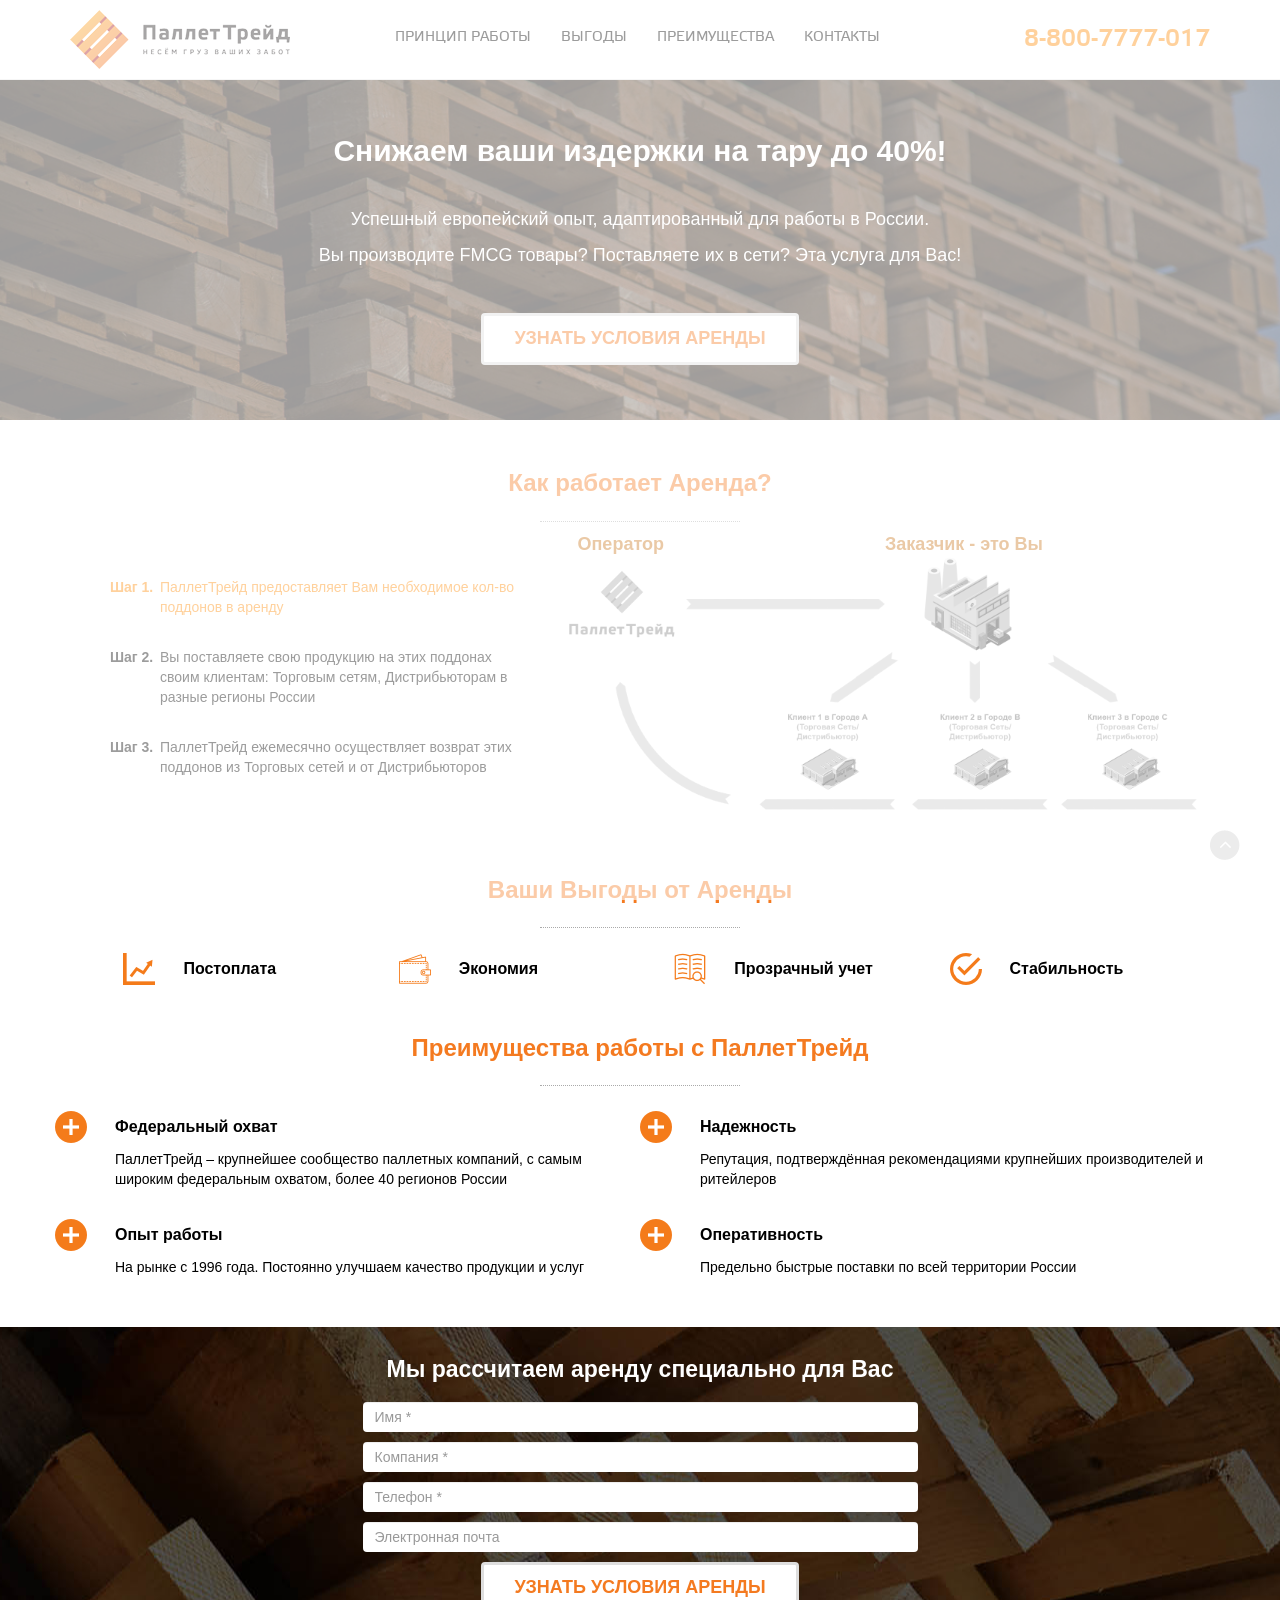
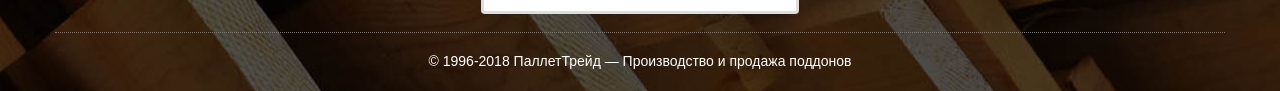
<file: index.html>
<!doctype html>
<html lang="ru">
<head>
    <!-- Define Charset -->
    <meta charset="UTF-8">
<!-- Google Tag Manager -->
<script>(function(w,d,s,l,i){w[l]=w[l]||[];w[l].push({'gtm.start':
new Date().getTime(),event:'gtm.js'});var f=d.getElementsByTagName(s)[0],
j=d.createElement(s),dl=l!='dataLayer'?'&l='+l:'';j.async=true;j.src=
'https://www.googletagmanager.com/gtm.js?id='+i+dl;f.parentNode.insertBefore(j,f);
})(window,document,'script','dataLayer','GTM-KV9QL2P');</script>
<!-- End Google Tag Manager -->
    <!-- Page Title -->
    <title>Аренда паллет</title>

    <!-- Responsive Metatag -->
    <meta name="viewport" content="width=device-width, initial-scale=1.0">
    <!-- Favicon -->
    <link rel="shortcut icon" href="assets/img/favicon.png">
    <!-- Stylesheet  -->
    <link rel="stylesheet" href="assets/fonts/Etelka-Web/stylesheet.css">
    <link rel="stylesheet" href="assets/css/font-awesome.min.css">
    <link rel="stylesheet" href="assets/css/animate.css">
    <link rel="stylesheet" href="assets/css/bootstrap.min.css">
    <link rel="stylesheet" href="assets/css/style.css">
    <link rel="stylesheet" href="assets/css/anim.css">
    <link rel="stylesheet" href="assets/css/media-queries.css">
</head>
<body>
<!-- Google Tag Manager (noscript) -->
<noscript><iframe src="https://www.googletagmanager.com/ns.html?id=GTM-KV9QL2P"
height="0" width="0" style="display:none;visibility:hidden"></iframe></noscript>
<!-- End Google Tag Manager (noscript) -->
<!-- Loader -->
<div class="loader">
    <div class="loader-img"></div>
</div>

<!-- Top menu -->
<nav class="navbar navbar-default navbar-fixed-top white-menu">
    <div class="container">
        <div class="navbar-header">
            <a href="/" class="logo-mobile">
                <img src="assets/img/logo-mobile.png"/>
            </a>
            <a href="tel:88007777017" class="phone-mobile"><i class="fa fa-phone"></i></a>
            <button type="button" class="navbar-toggle collapsed" data-toggle="collapse" data-target="#navbar-2"
                    aria-expanded="false" aria-controls="navbar">
                <span class="sr-only">Навигация</span>
                <span class="icon-bar"></span>
                <span class="icon-bar"></span>
                <span class="icon-bar"></span>
            </button>
        </div>
        <div id="navbar-2" class="navbar-collapse collapse">
            <a class="logo" href="#"><img src="assets/img/logo.png" alt="logo brand"></a>
            <ul class="nav navbar-nav main-menu">
                <li><a class="scroll-link" href="#services">Принцип работы</a></li>
                <li><a class="scroll-link" href="#more-services">Выгоды</a></li>
                <li><a class="scroll-link" href="#advantages">Преимущества</a></li>
                <li><a class="scroll-link" href="#footer">Контакты</a></li>
            </ul>
            <div class="contacts-top">
                <p class="one-phone">8-800-7777-017</p>
            </div>
        </div>
    </div>
</nav>

<section class="slider top-content">
    <div class="container">
        <div class="row">
            <div class="col-sm-8 col-sm-offset-2 text">
                <h1>Снижаем ваши издержки на тару до 40%!</h1>
                <p>Успешный европейский опыт, адаптированный для работы в России.</p>
                <p class="p-last">Вы производите FMCG товары? Поставляете их в сети? Эта услуга для Вас!</p>
                <div class="text-center">
                    <a class="btn btn-default scroll-link" href="#footer">УЗНАТЬ УСЛОВИЯ АРЕНДЫ</a>
                </div>
            </div>
        </div>
    </div>
</section>

<!-- Services -->
<section class="services-container section-container product-section">
    <div class="container">
        <div class="row title">
            <div class="col-sm-12" style="text-align: center;">
                <h3><b><span style="color: #f47a20;">Как работает Аренда?</span></b></h3>
                <div class="divider-1 wow fadeInUp"><span></span></div>
            </div>
        </div>
        <div class="row">
            <div class="col-md-5">
                <ul class="steps-pannel">
                    <li class="active step__first">
                        <span class="step__item step__num">Шаг 1.</span>
                        <span class="step__item step__desc">
                            ПаллетТрейд предоставляет Вам необходимое кол-во поддонов в аренду
                        </span>
                    </li>
                    <li class="">
                        <span class="step__item step__num">Шаг 2.</span>
                        <span class="step__item step__desc">
                            Вы поставляете свою продукцию на этих поддонах своим клиентам: Торговым сетям,
                            Дистрибьюторам в разные регионы России
                        </span>
                    </li>
                    <li class="">
                        <span class="step__item step__num">Шаг 3.</span>
                        <span class="step__item step__desc">
                            ПаллетТрейд ежемесячно осуществляет возврат этих поддонов из Торговых сетей и от
                            Дистрибьюторов
                        </span>
                    </li>
                </ul>
            </div>
            <div class="col-md-7">
                <div class="pt-shema" data-anim-type="four-steps">
                    <div class="shema-arc-motion obj3" id="obj4">
                        <div>
                            <img src="assets/img/anim-arenda/500x500-pallet5.png" alt=""/>
                        </div>
                    </div>
                    <div class="shema-arc-motion obj4" id="obj0">
                        <img src="assets/img/anim-arenda/500x500-pallet2.png" alt=""/>
                    </div>
                    <div class="shema-arc-motion obj5" id="obj1">
                        <img src="assets/img/anim-arenda/500x500-pallet2.png" alt=""/>
                    </div>
                    <div class="shema-arc-motion obj6" id="obj2">
                        <img src="assets/img/anim-arenda/500x500-pallet2.png" alt=""/>
                    </div>
                    <div class="shema-arc-motion obj7" id="obj3">
                        <img src="assets/img/anim-arenda/500x500-pallet2.png" alt=""/>
                    </div>
                    <img src="assets/img/anim-arenda/1740x800-arrow1-act.png" class="shema-background shema-main"
                         id="arrow1-act" alt=""/>
                    <img src="assets/img/anim-arenda/1740x800-arrow1-pas.png" class="shema-background"
                         id="arrow1-pas" alt=""/>
                    <img src="assets/img/anim-arenda/1740x800-arrow2-act.png" class="shema-background"
                         id="arrow2-act" alt=""/>
                    <img src="assets/img/anim-arenda/1740x800-arrow2-pas.png" class="shema-background"
                         id="arrow2-pas" alt=""/>
                    <img src="assets/img/anim-arenda/1740x800-arrows1-act.png" class="shema-background"
                         id="arrows1-act" alt=""/>
                    <img src="assets/img/anim-arenda/1740x800-arrows1-pas.png" class="shema-background"
                         id="arrows1-pas" alt=""/>
                    <img src="assets/img/anim-arenda/1740x800-arrows2-act.png" class="shema-background"
                         id="arrows2-act" alt=""/>
                    <img src="assets/img/anim-arenda/1740x800-arrows2-pas.png" class="shema-background"
                         id="arrows2-pas" alt=""/>
                    <img src="assets/img/anim-arenda/1740x800-factory-act.png" class="shema-background"
                         id="point1-act" alt=""/>
                    <img src="assets/img/anim-arenda/1740x800-factory-pas.png" class="shema-background"
                         id="point1-pas" alt=""/>
                    <img src="assets/img/anim-arenda/1740x800-shops-act.png" class="shema-background"
                         id="point2-act" alt=""/>
                    <img src="assets/img/anim-arenda/1740x800-shops-pas.png" class="shema-background"
                         id="point2-pas" alt=""/>
                    <img src="assets/img/anim-arenda/1740x800-logo-act.png" class="shema-background"
                         id="point3-act" alt=""/>
                    <img src="assets/img/anim-arenda/1740x800-logo-pas.png" class="shema-background"
                         id="point3-pas" alt=""/>
                    <div class="point1-name">Оператор</div>
                    <div class="point2-name">Заказчик - это Вы</div>
                </div>
            </div>
        </div>
    </div>
</section>

<!-- More services -->
<section class="more-services-container more-services">
    <div class="container">
        <div class="row title">
            <div class="col-sm-12" style="text-align: center;">
                <h3><b><span style="color: #f47a20;">Ваши Выгоды от Аренды</span></b></h3>
                <div class="divider-1 wow fadeInUp"><span></span></div>
            </div>
        </div>
        <div class="row" style="padding-left: 6%">
            <div class="col-md-3 iconned-col icon1">
                <p class="p">Постоплата</p>
            </div>
            <div class="col-md-3 iconned-col icon2">
                <p class="p">Экономия</p>
            </div>
            <div class="col-md-3 iconned-col icon3">
                <p class="p">Прозрачный учет</p>
            </div>
            <div class="col-md-3 iconned-col icon4">
                <p class="p">Стабильность</p>
            </div>
        </div>
    </div>
</section>

<!-- Blog -->
<section class="advantages-container">
    <div class="container">
        <div class="row title">
            <div class="col-sm-12" style="text-align: center;">
                <h3><b><span style="color: #f47a20;">Преимущества работы с ПаллетТрейд</span></b></h3>
                <div class="divider-1 wow fadeInUp"><span></span></div>
            </div>
        </div>
        <div class="row">
            <div class="col-sm-6 iconned-col icon5 wow fadeInLeft">
                <p class="p">Федеральный охват</p>
                <div>
                    <p>
                        ПаллетТрейд – крупнейшее сообщество паллетных компаний, с самым широким федеральным
                        охватом, более 40 регионов России
                    </p>
                </div>
            </div>
            <div class="col-sm-6 iconned-col icon5 wow fadeInLeft">
                <p class="p">Надежность</p>
                <div>
                    <p>Репутация, подтверждённая рекомендациями крупнейших производителей и ритейлеров</p>
                </div>
            </div>
        </div>
        <div class="row">
            <div class="col-sm-6 iconned-col icon5 wow fadeInLeft">
                <p class="p">Опыт работы</p>
                <div>
                    <p>На рынке с 1996 года. Постоянно улучшаем качество продукции и услуг</p>
                </div>
            </div>
            <div class="col-sm-6 iconned-col icon5 wow fadeInLeft">
                <p class="p">Оперативность</p>
                <div>
                    <p>Предельно быстрые поставки по всей территории России</p>
                </div>
            </div>
        </div>
    </div>
</section>

<!-- Footer -->

<footer>
    <section class="cta generic footer-container">
        <div class="container">
            <div class="row">
                <div class="col-sm-8 col-sm-offset-2 text">
                    <h3>Мы рассчитаем аренду специально для Вас</h3>
                </div>
            </div>
            <div class="row">
                <div class="col-sm-6 col-sm-offset-3">
                    <form enctype="multipart/form-data" method="post" id="feedback-form" accept-charset="utf-8"
                          class="row suscribe">
                        <div class="col-sm-12">
                            <input type="text" name="name" id="name" required placeholder="Имя *"
                                   x-autocompletetype="name" class="form-control">
                            <input name="comp" id="comp" required placeholder="Компания *" class="form-control">
                            <input name="tel" id="tel" placeholder="Телефон *" class="form-control">
                            <input type="email" name="email" id="email" placeholder="Электронная почта"
                                   class="form-control">
                        </div>
                        <div class="text-center">
                            <button type="submit" id="submitFF" class="btn btn-default text-center">
                                УЗНАТЬ УСЛОВИЯ АРЕНДЫ
                            </button>
                        </div>
                    </form>
                </div>
            </div>
            <div class="row">
                <div class="footer-copyright">
                    &copy; 1996-2018 ПаллетТрейд — Производство и продажа поддонов
                </div>
            </div>
        </div>
    </section>
</footer>

<a href="#" class="scrollup"><i class="fa fa-angle-up"></i></a>

<!-- ======================= JQuery libs =========================== -->
<!-- jQuery -->
<script src="assets/js/jquery-1.11.1.min.js"></script>
    <!-- MAsk -->
    <script src="assets/js/jquery.maskedinput.min.js"></script>
    

<!-- Bootstrap -->
<script src="assets/js/bootstrap.min.js"></script>
<script src="assets/js/waypoints.min.js"></script>

<!--Scroll To-->
<!--<script src="js/nav/jquery.scrollTo.js"></script>-->
<!--<script src="js/nav/jquery.nav.js"></script>-->

<!-- Responsive Video -->
<!--<script src="js/jquery.fitvids.min.js"></script>-->
<!--<script src="js/jquery.placeholder.min.js"></script>-->

<!-- Fixed menu -->
<script src="assets/js/jquery-scrolltofixed.js"></script>

<!-- Video -->
<!--<script src="js/jquery.mb.YTPlayer.js"></script>-->

<!-- Custom -->
<script src="assets/js/script.js" type="text/javascript"></script>
<script src="assets/js/wow.min.js"></script>
<script src="assets/js/jquery.validate.min.js" type="text/javascript"></script>

<!-- Animate -->
<script type="text/javascript" src="assets/js/animate_schema.js"></script>
<script type="text/javascript">
    var animType = 'arenda';
</script>
<!-- ======================= End JQuery libs ======================= -->
</body>
</html>
</file>
<file: assets/fonts/Etelka-Web/stylesheet.css>
/* Generated by Font Squirrel (http://www.fontsquirrel.com) on October 8, 2015 */



@font-face {
    font-family: 'Etelka-Medium';
    src: url('etelkamedium-webfont.eot');
    src: local('Etelka-Medium'),
         url('etelkamedium-webfont.eot?#iefix') format('embedded-opentype'),
         url('etelkamedium-webfont.woff2') format('woff2'),
         url('etelkamedium-webfont.woff') format('woff'),
         url('etelkamedium-webfont.ttf') format('truetype'),
         url('etelkamedium-webfont.svg#etelka_medium_proregular') format('svg');
    font-weight: normal;
    font-style: normal;

}




@font-face {
    font-family: 'Etelka-Text';
    src: url('etelkatext-webfont.eot');
    src: local('Etelka-Text'),
         url('etelkatext-webfont.eot?#iefix') format('embedded-opentype'),
         url('etelkatext-webfont.woff2') format('woff2'),
         url('etelkatext-webfont.woff') format('woff'),
         url('etelkatext-webfont.ttf') format('truetype'),
         url('etelkatext-webfont.svg#etelka_text_proregular') format('svg');
    font-weight: normal;
    font-style: normal;

}
</file>
<file: assets/css/style.css>
a {
    text-decoration: none;
    outline: none;
    color: #ff8200;
}

a:hover, a:focus, a:active {
    color: #c9751a;
}

a:focus {
    text-decoration: none;
    outline: none;
}

a:hover {
    text-decoration: underline;
    outline: none;
}

body {
    padding-top: 79px;
    background: #fff;
    color: #333;
}

footer {
    color: #fff;
    padding: 40px 0 0 0;
}

footer h3 {
    margin-bottom: 20px;
    color: #fff;
    font-size: 23px;
    text-align: center;
}

.footer-social {
    padding-top: 20px;
}

.footer-social a {
    display: inline-block;
    width: 60px;
    height: 60px;
    margin-right: 6px;
    margin-bottom: 10px;
    padding-top: 7px;
    background: #666;
    -moz-border-radius: 50%;
    -webkit-border-radius: 50%;
    border-radius: 50%;
    font-size: 32px;
    color: #ddd;
    line-height: 40px;
    text-align: center;
}

.footer-social a:hover, .footer-social a:focus {
    background: #777;
    color: #eee;
}

.footer-social a i {
    vertical-align: middle;
}

.footer-copyright {
    margin-top: 18px;
    padding-top: 18px;
    border-top: 1px dotted #777;
}

.footer-copyright a {
    color: #ddd;
}

.footer-copyright a:hover, .footer-copyright a:focus {
    color: #eee;
}

h1, h2, h3, h4, h5, h6 {
    color: #333;
    /*	font-family: 'Raleway', sans-serif;*/
    font-weight: bold;
}

h1 {
    font-size: 30px;
    color: #fff;
}

h2 {
    font-size: 28px;
}

h3 {
    font-size: 24px;
}

h4 {
    font-size: 18px;
}

h5 {
    font-size: 14px;
}

h6 {
    font-size: 12px;
}

iframe {
    border: 0;
}

img {
    max-width: 100%;
}

p {
    color: #000000;
    font-size: 14px;
    font-weight: normal;
}

.p {
    padding-top: 5px;
    font-size: 16px;
    font-weight: bold;
}

/***** Loader *****/
.loader {
    position: fixed;
    top: 0;
    left: 0;
    right: 0;
    bottom: 0;
    width: 100%;
    height: 100%;
    background: #fff;
    overflow: hidden !important;
    z-index: 99999;
}

.loader-img {
    position: absolute;
    left: 50%;
    top: 50%;
    margin: -30px 0 0 -30px;
    width: 60px;
    height: 60px;
    background: url(../img/loading.gif) center center no-repeat;
}

.btn-default {
    background: #fff;
    border: solid 3px #dedede;
    color: #f47a20;
    font-size: 18px;
    font-weight: bolder;
    padding: 10px 30px;
    -webkit-transition: all 0.3s;
    -moz-transition: all 0.3s;
    transition: all 0.3s;
}

.btn-default:hover {
    background: transparent;
    border: solid 3px #f47a20;
    color: #f47a20;
}

.advantages-container {
    padding-top: 30px;
}

/***** More services *****/

.more-services {
    padding-top: 30px;
}

.more-services-box {
    margin-top: 30px;
    text-align: left;
}

.more-services-box .more-services-box-icon {
    width: 60px;
    height: 60px;
    margin: 0 auto;

    background: #ff8a38; /* Old browsers */
    background: -moz-linear-gradient(top, #ffb24b 0%, #ff8a38 100%); /* FF3.6+ */
    background: -webkit-gradient(linear, left top, left bottom, color-stop(0%, #ffb24b), color-stop(100%, #ff8a38)); /* Chrome,Safari4+ */
    background: -webkit-linear-gradient(top, #ffb24b 0%, #ff8a38 100%); /* Chrome10+,Safari5.1+ */
    background: -o-linear-gradient(top, #ffb24b 0%, #ff8a38 100%); /* Opera 11.10+ */
    background: -ms-linear-gradient(top, #ffb24b 0%, #ff8a38 100%); /* IE10+ */
    background: linear-gradient(to bottom, #ffb24b 0%, #ff8a38 100%); /* W3C */
    filter: progid:DXImageTransform.Microsoft.gradient(startColorstr='#ffb24b', endColorstr='#ff8a38', GradientType=0); /* IE6-9 */

    font-size: 32px;
    color: #fff;
    line-height: 60px;
    text-align: center;
    -moz-border-radius: 50%;
    -webkit-border-radius: 50%;
    border-radius: 50%;
}

.more-services-box h3 {
    margin-top: 0;
    padding: 0 0 10px 0;
}

.cta {
    background: #013371;
    color: #fff;
    text-align: center;
}

.cta h2 {
    color: #fff;
    font-size: 28px;
    text-transform: uppercase;
    font-weight: 600;
    word-spacing: -4px;
}

.cta a.btn-default {
    background: #fff;
    border: none;
    color: #f47a20
}

.cta a.btn-default:hover {
    background: #fff;
    color: #f47a20;
    border: solid 3px #f47a20;
}

.features {
    background: #fff;
}

.features .item {
    text-align: center;
    margin-bottom: 60px;
}

.features .item h2 {
    font-size: 20px;
    margin-top: 25px;
    text-transform: uppercase;
}

.features .item i {
    border-radius: 50px;
    border: solid 2px #e9eef1;
    color: #027bef;
    display: inline-block;
    font-size: 36px;
    margin-bottom: 10px;
    padding: 20px;
    width: 96px;
    height: 96px;
}

.features .item:hover a i {
    background: #027bef;
    color: #fff;
    border: solid 2px #027bef;
}

.form-control {
    border: none;
    border-radius: 4px;
    height: 30px;
    margin-bottom: 10px;
}

.form-control2 {
    /*	display:block; */
    width: 45%;
    height: 34px;
    padding: 6px 12px;
    font-size: 14px;
    line-height: 1.428571429;
    color: #555;
    vertical-align: middle;
    background: #fff none;
    border: 1px solid #ccc;
    border-radius: 4px;
    -webkit-box-shadow: inset 0 1px 1px rgba(0, 0, 0, 0.075);
    box-shadow: inset 0 1px 1px rgba(0, 0, 0, 0.075);
    -webkit-transition: border-color ease-in-out .15s, box-shadow ease-in-out .15s;
    transition: border-color ease-in-out .15s, box-shadow ease-in-out .15s
}

.form-control2 {
    border: none;
    border-radius: 4px;
    height: 30px;
    margin-bottom: 10px;
}

.generic {
    padding: 10px 0 20px 0;
    background-size: cover;
    background: url(../img/img-footer2.jpg) center center;
    position: relative;
}

.modal .modal-body figure {
    border: 1px solid rgba(0, 0, 0, 0.1);
    margin: 10px 0 0 0;
    padding: 5px;
}

/***** Top menu *****/

.nav.navbar-nav.navbar-right.login-menu > li > a, .login-menu > li > a {
    text-transform: uppercase;
    color: #000;

    position: relative;
    display: block;
    padding: 10px 15px 10px 25px;
}

.nav.navbar-nav.navbar-right.login-menu > li:last-child > a, .login-menu > li:last-child > a {
    padding-right: 0px;
}

.nav.navbar-nav.navbar-right.login-menu > li > a i, .login-menu > li > a i {
    color: #ADADAD;
    float: left;
    margin-left: -24px;
    margin-top: -3px;
    font-size: 24px;
}

.nav.navbar-nav.navbar-right.login-menu > li > a:hover i, .login-menu > li > a:hover i {
    color: #ff8200;
}

.nav.navbar-nav.main-menu > li > a {
    text-transform: uppercase;
    color: #000;
    padding-left: 15px;
    padding-right: 15px;
    position: relative;
    z-index: 2;
}

.nav.navbar-nav.main-menu > li > a.have-icon {
    padding-right: 33px;
}

.nav.navbar-nav.main-menu > li > a i {
    color: #ff8200;
    position: absolute;
    top: 11px;
    right: 15px;
}

.nav.navbar-nav.main-menu > li > a:hover {
    color: #ff8800;
}

.nav.navbar-nav.main-menu > li > a.active {
    color: #ff8800;
    text-decoration: underline;
}

.main-menu {
    margin: 15px 0;
    font-family: 'Etelka-Text';
    font-size: 14px;
}

/* Menu */

.nav > li {
    position: static;
}

.navbar-default {
    background-color: #ffffff;
}

.navbar-default .navbar-nav > li > a {
    color: #ADADAD;
}

.navbar-default .navbar-nav > .open > a, .navbar-default .navbar-nav > .open > a:hover, .navbar-default .navbar-nav > .open > a:focus {
    background: none;
}

.contacts-top {
    float: right;
    text-align: right;
}

.navbar-default .navbar-toggle {
    border: none;
    border-radius: 0;
    margin: 0 10px 0 0;
    padding: 7px 0;
}

.navbar-default .navbar-toggle:hover, .navbar-default .navbar-toggle:focus {
    background: none;
}

.navbar-toggle .icon-bar {
    width: 32px;
}

.navbar-toggle .icon-bar + .icon-bar {
    margin-top: 10px;
}

.navbar-default .navbar-toggle .icon-bar {
    background: #f78d1e;
}

.container > .navbar-header {
    margin: 17px 0;
}

.logo-mobile {
    left: 23px;
    position: absolute;
    display: none;
}

.phone-mobile {
    position: absolute;
    width: 60px;
    text-align: center;
    left: 0;
    right: 0;
    margin: 0 auto;
    font-size: 40px;
    height: 40px;
    line-height: 40px;
    display: none;
}

.phone-mobile:hover, .phone-mobile:focus, .phone-mobile:active {
    text-decoration: none;
    outline: none;
}

.logo img {
    margin: 10px 0;
    float: left;
}

.navbar-default .social-menu > li > a {
    font-size: 24px;
}

.navbar-default .social-menu > li > a:hover {
    color: #ff8200;
    text-decoration: none;
}

.panel-default > .panel-heading {
    background: #fff;
    border-color: #e9eef2;
    color: #027bef;
    cursor: pointer;
    text-transform: uppercase;
    -webkit-transition: all 0.3s;
    -moz-transition: all 0.3s;
    transition: all 0.3s;
}

.panel-default > .panel-heading:hover {
    background: #027bef;
    color: #fff;
}

.panel-default > .panel-heading + .panel-collapse .panel-body {
    color: #8495a5;
}

.slider {
    background: url(../img/poddon.jpg);
    padding: 0 0 55px 0;
    background-size: 100%;
}

.slider h1, .slider h2, .slider h3, .slider h4, .slider p {
    color: #fff;
    text-align: center;
}

.slider h1 {
    margin-top: 55px;
    margin-bottom: 40px;
}

.slider h2 {
    font-size: 52px;
    font-weight: 800;
}

.slider h3 {
    font-size: 26px;
    font-weight: 300;
}

.slider h4 {
    font-size: 24px;
    font-weight: 300;
    line-height: 30px;
}

.slider hr {
    border-top: 1px dotted #363636;
}

.slider p {
    font-size: 18px;
}

.slider .p-last {
    margin-bottom: 45px;
}

.table {
    background: #fff;
}

.table .table-list {
    border: solid 1px #dedede;
    list-style: none;
    padding: 0;
    text-align: center;
}

.table .table-list:hover {
    background: #0058ad;
}

.table .table-list:hover .table-price {
    background: #fff;
    color: #027BEF;
}

.table .table-list:hover li {
    color: #fff;
    border-bottom: solid 1px #216cb4;
}

.table .table-list:hover .btn-default {
    border: solid 3px #669bce;
    background: #0058ad;
    color: #fff;
}

.table .table-list li {
    border-bottom: solid 1px #dedede;
    color: #8495A5;
    font-size: 14px;
    font-weight: 400;
    padding: 10px;
}

.table .table-list .table-button {
    padding: 20px;
}

.table .table-list .table-header {
    background: #027BEF;
    color: #fff;
    font-size: 18px;
    font-weight: 600;
    padding: 15px 25px;
    text-transform: uppercase;
}

.table .table-list .table-price {
    background: #f5f5f5;
    padding-bottom: 25px;
    color: #46627E;
    font-size: 36px;
    font-weight: 300;
}

.testimonials {
    background: url("../img/map.png") no-repeat center center;
    background-size: auto;
}

.testimonials .date {
    background: #fff;
    border: 1px solid #949bb0;
    border-radius: 100px;
    height: 144px;
    margin: 0 auto 10px auto;
    position: relative;
    text-align: center;
    width: 144px;
}

.testimonials .date h5 {
    color: #46627e;
    font-size: 24px;
    font-weight: 300;
    margin: 43px 0 0 0;
}

.testimonials .date:hover {
    background: #027bef;
    border: 1px solid #027bef;
}

.testimonials .date:hover h5 {
    color: #fff;
}

.testimonials .item-testimonial {
    background: #fff;
    border: 1px solid #e9eef2;
    margin-bottom: 25px;
    padding: 10px 20px;
    position: relative;
}

.testimonials .item-testimonial h3 {
    color: #027bef;
    font-size: 18px;
    font-weight: 300;
}

.testimonials .item-testimonial h4 {
    color: #46627e;
    font-size: 14px;
    letter-spacing: 2px;
    text-transform: uppercase;
}

.testimonials .container_item {
    margin-left: 0px;
    padding-left: 30px;
}

.title {
    text-align: left;
}

.title h2 {
    text-transform: uppercase;
}

.top-bar {
    background: #f1f2f6;
    line-height: 1;
    padding: 20px 0;
}

.top-bar a {
    color: #9199ae;
    font-size: 20px;
    vertical-align: middle;
}

.top-bar a:hover {
    color: #f47a20;
}

.top-bar p {
    margin: 12px 0;
}

.top-bar .social-media {
    text-align: center;
}

.top-bar .data-info {
    text-align: center;
}

.upcoming {
    background: #fff;
}

.scrollup i {
    display: none;
}

.video {
    width: 100%;
    padding: 0;
    margin-bottom: 20px;
}

.video_fullscreen {
    display: none;
}

.video iframe {
    position: absolute;
    top: 0;
    left: 0;
    width: 100%;
    height: 100%;
    border: none;
}

.main-icon {
    width: 100%;
    text-align: center;
    padding-top: 40px;
    margin-bottom: 60px;
}

.main-icon :hover {
    color: #272727;

}

/**************************************************************/
.panel {
    font-size: 21px;
}

.panel :hover {
    color: #f47a20;
    font-size: 21px;
}

.popup {
    display: inline-block; /* Строчно-блочный элемент */
    position: relative; /* Относительное позиционирование */
}

.popup:hover::after {
    content: attr(data-popup); /* Выводим текст */
    position: absolute; /* Абсолютное позиционирование */
    left: 95%;
    top: -15%; /* Положение подсказки */
    z-index: 1;
    background: rgba(255, 255, 230, 0); /* Полупрозрачный цвет фона */
    font-size: 14px; /* Размер текста подсказки */
    padding: 5px 20px; /* Поля */
    white-space: nowrap;
    /*    border: 1px solid #fff; *//* Параметры рамки */
}

.poster {
    position: relative;
    margin: 100px auto;
    /*    background:#ff6600; */
    height: 128px;
    /*   width:150px; */
}

.descr {
    display: none;
    margin-left: -150px;
    padding: 10px;
    margin-top: 17px;
    background: #fff;
    /*    height:200px; */
    width: 190%;
    -moz-box-shadow: 0 5px 5px rgba(0, 0, 0, 0.3);
    -webkit-box-shadow: 0 5px 5px rgba(0, 0, 0, 0.3);
    box-shadow: 0 5px 5px rgba(0, 0, 0, 0.3);
    color: #333;
    text-align: left;
}

.descr2 {
    display: none;
    margin-left: -170px;
    padding: 10px;
    margin-top: 17px;
    background: #fff;
    /*    height:200px; */
    width: 218%;
    -moz-box-shadow: 0 5px 5px rgba(0, 0, 0, 0.3);
    -webkit-box-shadow: 0 5px 5px rgba(0, 0, 0, 0.3);
    box-shadow: 0 5px 5px rgba(0, 0, 0, 0.3);
    color: #333;
    text-align: left;
}

.descr3 {
    display: none;
    margin-left: -228px;
    padding: 10px;
    margin-top: 17px;
    background: #fff;
    /*    height:200px; */
    width: 165%;
    -moz-box-shadow: 0 5px 5px rgba(0, 0, 0, 0.3);
    -webkit-box-shadow: 0 5px 5px rgba(0, 0, 0, 0.3);
    box-shadow: 0 5px 5px rgba(0, 0, 0, 0.3);
    color: #333;
    text-align: left;
}

.descr4 {
    display: none;
    margin-left: -150px;
    padding: 10px;
    margin-top: 17px;
    background: #fff;
    /*    height:200px; */
    width: 165%;
    -moz-box-shadow: 0 5px 5px rgba(0, 0, 0, 0.3);
    -webkit-box-shadow: 0 5px 5px rgba(0, 0, 0, 0.3);
    box-shadow: 0 5px 5px rgba(0, 0, 0, 0.3);
    color: #333;
    text-align: left;
}

.poster:hover .descr {
    display: inline-block;
    position: absolute;
    top: 120px;
    z-index: 9999;
    color: #333;
}

.poster:hover .descr2 {
    display: inline-block;
    position: absolute;
    top: 120px;
    z-index: 9999;
    color: #333;
}

.poster:hover .descr3 {
    display: inline-block;
    position: absolute;
    top: 120px;
    z-index: 9999;
    color: #333;
}

.poster:hover .descr4 {
    display: inline-block;
    position: absolute;
    top: 120px;
    z-index: 9999;
    color: #333;
}

.icon1, .icon2, .icon3, .icon4 {
    height: 32px;
}

.icon1 {
    background: url('../img/loss-chart_32.png') no-repeat;
}

.icon2 {
    background: url('../img/wallet_32.png') no-repeat;
}

.icon3 {
    background: url('../img/book_32.png') no-repeat;
}

.icon4 {
    background: url('../img/tick-inside-circle_32.png') no-repeat;
}

.icon5 {
    background: url('../img/005-add-button-inside-black-circle.png') no-repeat;
}

/***** Divider *****/

.divider-1 span {
    display: inline-block;
    width: 200px;
    border-bottom: 1px dotted #aaa;
}

.one-phone {
    margin: 22px 0;
    color: #ff8800;
    font-size: 24px;
    font-family: 'Etelka-Medium';
}

.product-section {
    padding-top: 30px;
}

.product-section .product-description {
    margin-bottom: 20px;
}

.product-section h1 {
    text-transform: uppercase;
    color: #000;
    font-size: 40px;
    font-family: 'Etelka-Text';
    letter-spacing: -0.5px;
    margin: -6px 0 20px;
    line-height: normal;
}

.text-section ul {
    padding-left: 20px;
    list-style-type: none;
}

.text-section li {
    position: relative;
}

.steps {
    list-style-type: none;
    padding: 0;
    display: table;
    width: 100%;
    margin: 0 0 10px;
}

.steps li {
    display: table-cell;
    padding: 0;
    border: 2px solid white;
    color: white;
    border-radius: 4px;
    width: 20%;
    position: relative;
    text-align: center;
    box-sizing: content-box;
}

.steps li:first-child {
    z-index: 10;
}

.steps li:nth-child(2) {
    z-index: 9;
}

.steps li:nth-child(3) {
    z-index: 8;
}

.steps li:nth-child(4) {
    z-index: 7;
}

.steps li:nth-child(5) {
    z-index: 6;
}

.steps li:before {
    content: '';
    position: absolute;
    width: 0;
    height: 0;
    border-left: 22px solid #BFBFBF;
    top: 1px;
    right: -19px;
    border-top: 20px solid transparent;
    border-bottom: 19px solid transparent;
    z-index: 1;
}

.steps li:after {
    content: '';
    position: absolute;
    width: 0;
    height: 0;
    border-left: 27px solid white;
    top: -3px;
    right: -23px;
    border-top: 24px solid transparent;
    border-bottom: 24px solid transparent;
}

.steps li:last-child::before, .steps li:last-child::after {
    display: none;
}

.steps li.active:before, .steps li.active:hover:before {
    border-left-color: #ff8200;
}

.steps a {
    color: white;
    font-size: 16px;
    font-weight: bold;
    letter-spacing: -0.5px;
    position: relative;
    z-index: 2;
    display: block;
    padding: 10px 0 8px 15px;
    height: 40px;
    background: #BFBFBF;
    border-radius: 6px;
}

.steps li:last-child a {
    /*padding-left: 10px;*/
}

.steps li:first-child a {
    padding-left: 0;
}

.steps li.active a, .steps li.active:hover a {
    background: #ff8200;
}

.steps li:hover:before {
    border-left-color: #c9751a;
}

.steps li:hover a {
    background: #c9751a;
}

.steps-pannel {
    list-style-type: none;
    display: block;
}

.step__item {
    display: block;
    float: left;
    font-size: 14px;
    color: #000;
    margin: 10px 0 20px;
}

.step__num {
    font-weight: bold;
    width: 50px;
}

.step__desc {
    width: calc(100% - 50px);
}

.steps-pannel li.active .step__item {
    color: #ff8800;
}

.product-section .btn-default {
    width: 100%;
    font-family: 'Etelka-Medium';
    font-size: 16px;
    font-weight: normal;
    padding: 5px 80px;
    margin-top: 3px;
    color: #ffffff;
    background-color: #ff8800;
    border-color: #ff8800;
}

.product-section .btn-default:hover {
    color: #ffffff;
    background-color: #cc6d00;
    border-color: #c26700;
}

.product-section .btn:hover, .btn:focus, .btn.focus {
    color: #ffffff;
    text-decoration: none;
}

.order-section {
    padding-top: 50px;
    padding-bottom: 50px;
    background: #EFEFEF;
    position: relative;

}

.order-section:before {
    content: '';
    display: block;
    width: 70px;
    height: 70px;
    position: absolute;
    top: -35px;
    background: white;
    transform: rotate(45deg);
    left: 50%;
    margin-left: -35px;
}

.no-arrow-section:before {
    display: none;
}

.order-section h3 {
    text-align: center;
    margin-bottom: 40px;
}

.order-section h4 {
    text-align: center;
    margin-top: 40px;
    font-weight: bold;
}

.order-col button, .order-col .btn {
    width: 100%;
    margin-top: 30px;
}

.order-col.bottom-margin {
    margin-bottom: 30px;
}

.iconned-col {
    margin-top: 20px;
    padding-left: 60px;
    position: relative;
}
</file>
<file: assets/css/anim.css>
.pt-shema {
    position: relative;
}

.pt-shema img.shema-background {
    position: absolute;
    top: 0;
    left: 0;
    width: 100%;
    opacity: 0;
    -webkit-transition: opacity 2s;
    -moz-transition: opacity 2s;
    -o-transition: opacity 2s;
    transition: opacity 2s;
}

.pt-shema.started img.shema-background {
    -webkit-transition: opacity 0.5s;
    -moz-transition: opacity 0.5s;
    -o-transition: opacity 0.5s;
    transition: opacity 0.5s;
}

.pt-shema img.shema-main {
    position: relative;
}

.pt-shema img.shema-background.fade-in {
    opacity: 1;
}

.shema-arc-motion {
    position: absolute;
    top: -3.7%; /*according to images sies*/
    bottom: 0;
    left: -1.65%; /*according to images sies*/
    margin-top: auto;
    margin-bottom: auto;
    height: 25%; /*according to images sies*/
    width: 50%;
    box-sizing: border-box;

    -webkit-transform-origin: 100% 50%;
    -moz-transform-origin: 100% 50%;
    -o-transform-origin: 100% 50%;
    transform-origin: 100% 50%;
}

.shema-arc-motion > div {
    position: absolute;
    top: 0;
    bottom: 0;
    left: 0;
    width: 50%; /*according to images sies*/
}

.shema-arc-motion img {
    position: absolute;
    top: 0;
    bottom: 0;
    margin: auto;
    left: 0;
    right: 0;
    height: 20%;
    opacity: 0;
}

.shema-arc-motion.show, .shema-arc-motion.show > div {
    -webkit-transition: transform 1s;
    -moz-transition: transform 1s;
    -o-transition: transform 1s;
    transition: transform 1s;
}

.shema-arc-motion.show img {
    height: 100%;
    -webkit-transition: height 0.5s ease-out .6s, opacity 0.3s linear;
    -moz-transition: height 0.5s ease-out .6s, opacity 0.3s linear;
    -o-transition: height 0.5s ease-out .6s, opacity 0.3s linear;
    transition: height 0.5s ease-out .6s, opacity 0.3s linear;
    opacity: 1;
}

.shema-arc-motion.hide img {
    height: 20%;
    opacity: 0;
    -webkit-transition-delay: 0s, 0.7s;
    -moz-transition-delay: 0s, 0.7s;
    -o-transition-delay: 0s, 0.7s;
    transition-delay: 0s, 0.7s;
    -webkit-transition-timing-function: ease-out, linear;
    -moz-transition-timing-function: ease-out, linear;
    -o-transition-timing-function: ease-out, linear;
    transition-timing-function: ease-out, linear;
}

.shema-arc-motion.hide, .shema-arc-motion.hide > div {
    -webkit-transition: transform 1s ease-in;
    -moz-transition: transform 1s ease-in;
    -o-transition: transform 1s ease-in;
    transition: transform 1s ease-in;
}

.shema-arc-motion.obj1 {
    -webkit-transform: rotate(30deg);
    -moz-transform: rotate(30deg);
    -o-transform: rotate(30deg);
    transform: rotate(30deg);
}

.shema-arc-motion.obj1 > div {
    -webkit-transform: rotate(-30deg);
    -moz-transform: rotate(-30deg);
    -o-transform: rotate(-30deg);
    transform: rotate(-30deg);
}

.shema-arc-motion.obj1.show {
    -webkit-transform: rotate(90deg);
    -moz-transform: rotate(90deg);
    -o-transform: rotate(90deg);
    transform: rotate(90deg);
}

.shema-arc-motion.obj1.show > div {
    -webkit-transform: rotate(-90deg);
    -moz-transform: rotate(-90deg);
    -o-transform: rotate(-90deg);
    transform: rotate(-90deg);
}

.shema-arc-motion.obj1.hide {
    -webkit-transform: rotate(150deg);
    -moz-transform: rotate(150deg);
    -o-transform: rotate(150deg);
    transform: rotate(150deg);
}

.shema-arc-motion.obj1.hide > div {
    -webkit-transform: rotate(-150deg);
    -moz-transform: rotate(-150deg);
    -o-transform: rotate(-150deg);
    transform: rotate(-150deg);
}

.shema-arc-motion.obj2 {
    -webkit-transform: rotate(150deg);
    -moz-transform: rotate(150deg);
    -o-transform: rotate(150deg);
    transform: rotate(150deg);
}

.shema-arc-motion.obj2 > div {
    -webkit-transform: rotate(-150deg);
    -moz-transform: rotate(-150deg);
    -o-transform: rotate(-150deg);
    transform: rotate(-150deg);
}

.shema-arc-motion.obj2.show {
    -webkit-transform: rotate(210deg);
    -moz-transform: rotate(210deg);
    -o-transform: rotate(210deg);
    transform: rotate(210deg);
}

.shema-arc-motion.obj2.show > div {
    -webkit-transform: rotate(-210deg);
    -moz-transform: rotate(-210deg);
    -o-transform: rotate(-210deg);
    transform: rotate(-210deg);
}

.shema-arc-motion.obj2.hide {
    -webkit-transform: rotate(270deg);
    -moz-transform: rotate(270deg);
    -o-transform: rotate(270deg);
    transform: rotate(270deg);
}

.shema-arc-motion.obj2.hide > div {
    -webkit-transform: rotate(-270deg);
    -moz-transform: rotate(-270deg);
    -o-transform: rotate(-270deg);
    transform: rotate(-270deg);
}

.shema-arc-motion.obj2.reverce {
    -webkit-transform: rotate(270deg);
    -moz-transform: rotate(270deg);
    -o-transform: rotate(270deg);
    transform: rotate(270deg);
}

.shema-arc-motion.obj2.reverce > div {
    -webkit-transform: rotate(-270deg);
    -moz-transform: rotate(-270deg);
    -o-transform: rotate(-270deg);
    transform: rotate(-270deg);
}

.shema-arc-motion.obj2.reverce.show {
    -webkit-transform: rotate(210deg);
    -moz-transform: rotate(210deg);
    -o-transform: rotate(210deg);
    transform: rotate(210deg);
}

.shema-arc-motion.obj2.reverce.show > div {
    -webkit-transform: rotate(-210deg);
    -moz-transform: rotate(-210deg);
    -o-transform: rotate(-210deg);
    transform: rotate(-210deg);
}

.shema-arc-motion.obj2.reverce.hide {
    -webkit-transform: rotate(150deg);
    -moz-transform: rotate(150deg);
    -o-transform: rotate(150deg);
    transform: rotate(150deg);
}

.shema-arc-motion.obj2.reverce.hide > div {
    -webkit-transform: rotate(-150deg);
    -moz-transform: rotate(-150deg);
    -o-transform: rotate(-150deg);
    transform: rotate(-150deg);
}

.shema-arc-motion.obj3 {
    margin: 10% 10%;
    -webkit-transform: rotate(270deg);
    -moz-transform: rotate(270deg);
    -o-transform: rotate(270deg);
    transform: rotate(270deg);
}

.shema-arc-motion.obj3 > div {
    -webkit-transform: rotate(-270deg);
    -moz-transform: rotate(-270deg);
    -o-transform: rotate(-270deg);
    transform: rotate(-270deg);
}

.shema-arc-motion.obj3.show {
    top: -25%;
    left: -12%;
    -webkit-transform: rotate(320deg);
    -moz-transform: rotate(320deg);
    -o-transform: rotate(320deg);
    transform: rotate(320deg);
}

.shema-arc-motion.obj3.show > div {
    -webkit-transform: rotate(-330deg);
    -moz-transform: rotate(-330deg);
    -o-transform: rotate(-330deg);
    transform: rotate(-330deg);
}

.shema-arc-motion.obj3.hide {
    -webkit-transform: rotate(360deg);
    -moz-transform: rotate(360deg);
    -o-transform: rotate(360deg);
    transform: rotate(360deg);
}

.shema-arc-motion.obj3.hide > div {
    -webkit-transform: rotate(-360deg);
    -moz-transform: rotate(-360deg);
    -o-transform: rotate(-360deg);
    transform: rotate(-360deg);
}

.shema-arc-motion.obj3.reverce {
    -webkit-transform: rotate(390deg);
    -moz-transform: rotate(390deg);
    -o-transform: rotate(390deg);
    transform: rotate(390deg);
}

.shema-arc-motion.obj3.reverce > div {
    -webkit-transform: rotate(-390deg);
    -moz-transform: rotate(-290deg);
    -o-transform: rotate(-290deg);
    transform: rotate(-290deg);
}

.shema-arc-motion.obj3.reverce.show {
    -webkit-transform: rotate(330deg);
    -moz-transform: rotate(330deg);
    -o-transform: rotate(330deg);
    transform: rotate(330deg);
}

.shema-arc-motion.obj3.reverce.show > div {
    -webkit-transform: rotate(-330deg);
    -moz-transform: rotate(-330deg);
    -o-transform: rotate(-330deg);
    transform: rotate(-330deg);
}

.shema-arc-motion.obj3.reverce.hide {
    -webkit-transform: rotate(270deg);
    -moz-transform: rotate(270deg);
    -o-transform: rotate(270deg);
    transform: rotate(270deg);
}

.shema-arc-motion.obj3.reverce.hide > div {
    -webkit-transform: rotate(-270deg);
    -moz-transform: rotate(-270deg);
    -o-transform: rotate(-270deg);
    transform: rotate(-270deg);
}

.shema-arc-motion.obj4 {
    position: absolute;
    margin: 5% 15%;
    height: 25%;
    width: 25%;
    -webkit-transition: 1.9s;
    -moz-transition: 1.9s;
    -o-transition: 1.9s;
    transition: 1.9s;
}

.shema-arc-motion.obj4 > img {
    position: absolute;
    margin: auto;
    top: 0;
    bottom: 0;
    left: 0;
    right: 0;
    height: 20%;
    opacity: 0;
}

.shema-arc-motion.obj4.show {
    top: -10%;
    left: 10%;
}

.shema-arc-motion.obj4.show > img {
    height: 100%;
    -webkit-transition: height 0.5s ease-out .6s, opacity 0.3s linear;
    -moz-transition: height 0.5s ease-out .6s, opacity 0.3s linear;
    -o-transition: height 0.5s ease-out .6s, opacity 0.3s linear;
    transition: height 0.5s ease-out .6s, opacity 0.3s linear;
    opacity: 1;
}

.shema-arc-motion.obj4.hide {
    top: 10%;
    left: 40%;
    /*z-index: 10;*/
}

.shema-arc-motion.obj4.hide > img {
    height: 20%;
    opacity: 0;
    -webkit-transition-delay: 0s, 0.7s;
    -moz-transition-delay: 0s, 0.7s;
    -o-transition-delay: 0s, 0.7s;
    transition-delay: 0s, 0.7s;
    -webkit-transition-timing-function: ease-out, linear;
    -moz-transition-timing-function: ease-out, linear;
    -o-transition-timing-function: ease-out, linear;
    transition-timing-function: ease-out, linear;
}

.shema-arc-motion.obj5 {
    position: absolute;
    margin: 15% 60%;
    height: 25%;
    width: 25%;
    -webkit-transition: 1.9s;
    -moz-transition: 1.9s;
    -o-transition: 1.9s;
    transition: 1.9s;
}

.shema-arc-motion.obj5 > img {
    position: absolute;
    margin: auto;
    top: 0;
    bottom: 0;
    left: 0;
    right: 0;
    height: 20%;
    opacity: 0;
}

.shema-arc-motion.obj5.show > img {
    height: 100%;
    -webkit-transition: height 0.5s ease-out .6s, opacity 0.3s linear;
    -moz-transition: height 0.5s ease-out .6s, opacity 0.3s linear;
    -o-transition: height 0.5s ease-out .6s, opacity 0.3s linear;
    transition: height 0.5s ease-out .6s, opacity 0.3s linear;
    opacity: 1;
}

.shema-arc-motion.obj5.hide {
    top: 50%;
    left: 20%;
    /*z-index: 10;*/
}

.shema-arc-motion.obj5.hide > img {
    height: 20%;
    opacity: 0;
    -webkit-transition-delay: 0s, 0.7s;
    -moz-transition-delay: 0s, 0.7s;
    -o-transition-delay: 0s, 0.7s;
    transition-delay: 0s, 0.7s;
    -webkit-transition-timing-function: ease-out, linear;
    -moz-transition-timing-function: ease-out, linear;
    -o-transition-timing-function: ease-out, linear;
    transition-timing-function: ease-out, linear;
}

.shema-arc-motion.obj6 {
    position: absolute;
    margin: 16% 49%;
    height: 25%;
    width: 25%;
    -webkit-transition: 1.9s;
    -moz-transition: 1.9s;
    -o-transition: 1.9s;
    transition: 1.9s;
}

.shema-arc-motion.obj6 > img {
    position: absolute;
    margin: auto;
    top: 0;
    bottom: 0;
    left: 0;
    right: 0;
    height: 20%;
    opacity: 0;
}

.shema-arc-motion.obj6.show > img {
    height: 100%;
    -webkit-transition: height 0.5s ease-out .6s, opacity 0.3s linear;
    -moz-transition: height 0.5s ease-out .6s, opacity 0.3s linear;
    -o-transition: height 0.5s ease-out .6s, opacity 0.3s linear;
    transition: height 0.5s ease-out .6s, opacity 0.3s linear;
    opacity: 1;
}

.shema-arc-motion.obj6.hide {
    top: 40%;
    left: 0;
    /*z-index: 10;*/
}

.shema-arc-motion.obj6.hide > img {
    height: 20%;
    opacity: 0;
    -webkit-transition-delay: 0s, 0.7s;
    -moz-transition-delay: 0s, 0.7s;
    -o-transition-delay: 0s, 0.7s;
    transition-delay: 0s, 0.7s;
    -webkit-transition-timing-function: ease-out, linear;
    -moz-transition-timing-function: ease-out, linear;
    -o-transition-timing-function: ease-out, linear;
    transition-timing-function: ease-out, linear;
}

.shema-arc-motion.obj7 {
    position: absolute;
    margin: 15% 44%;
    height: 25%;
    width: 25%;
    -webkit-transition: 1.9s;
    -moz-transition: 1.9s;
    -o-transition: 1.9s;
    transition: 1.9s;
}

.shema-arc-motion.obj7 > img {
    position: absolute;
    margin: auto;
    top: 0;
    bottom: 0;
    left: 0;
    right: 0;
    height: 20%;
    opacity: 0;
}

.shema-arc-motion.obj7.show > img {
    height: 100%;
    -webkit-transition: height 0.5s ease-out .6s, opacity 0.3s linear;
    -moz-transition: height 0.5s ease-out .6s, opacity 0.3s linear;
    -o-transition: height 0.5s ease-out .6s, opacity 0.3s linear;
    transition: height 0.5s ease-out .6s, opacity 0.3s linear;
    opacity: 1;
}

.shema-arc-motion.obj7.hide {
    top: 40%;
    left: -15%;
    /*z-index: 10;*/
}

.shema-arc-motion.obj7.hide > img {
    height: 20%;
    opacity: 0;
    -webkit-transition-delay: 0s, 0.7s;
    -moz-transition-delay: 0s, 0.7s;
    -o-transition-delay: 0s, 0.7s;
    transition-delay: 0s, 0.7s;
    -webkit-transition-timing-function: ease-out, linear;
    -moz-transition-timing-function: ease-out, linear;
    -o-transition-timing-function: ease-out, linear;
    transition-timing-function: ease-out, linear;
}

.shema-center-motion {
    position: absolute;
    top: 0;
    bottom: 0;
    left: 0;
    right: 0;
    margin: auto;
    height: 25%;
    width: 25%;
    /*background-color: rgba(0, 64, 153, 0.49);*/
    -webkit-transition: 1.9s;
    -moz-transition: 1.9s;
    -o-transition: 1.9s;
    transition: 1.9s;

}

.shema-center-motion img {
    position: absolute;
    margin: auto;
    top: 0;
    bottom: 0;
    left: 0;
    right: 0;
    height: 20%;
    opacity: 0;
}

.shema-center-motion.show img {
    height: 100%;
    -webkit-transition: height 0.5s ease-out .6s, opacity 0.3s linear;
    -moz-transition: height 0.5s ease-out .6s, opacity 0.3s linear;
    -o-transition: height 0.5s ease-out .6s, opacity 0.3s linear;
    transition: height 0.5s ease-out .6s, opacity 0.3s linear;
    opacity: 1;
}

.shema-center-motion.hide {
    top: -40%;
    left: -60%;
    /*z-index: 10;*/
}

.shema-center-motion.hide img {
    height: 20%;
    opacity: 0;
    -webkit-transition-delay: 0s, 0.7s;
    -moz-transition-delay: 0s, 0.7s;
    -o-transition-delay: 0s, 0.7s;
    transition-delay: 0s, 0.7s;
    -webkit-transition-timing-function: ease-out, linear;
    -moz-transition-timing-function: ease-out, linear;
    -o-transition-timing-function: ease-out, linear;
    transition-timing-function: ease-out, linear;
}

.point1-name, .point2-name {
    color: #c9751a;
    font-size: 18px;
    font-weight: bold;
    position: absolute;
    top: 5px;
    opacity: 0;
    -webkit-transition: opacity 2s;
    -moz-transition: opacity 2s;
    -o-transition: opacity 2s;
    transition: opacity 2s;
}

.point1-name.fade-in, .point2-name.fade-in {
    opacity: 1;
}

.point1-name {
    left: 10px;
}

.point2-name {
    right: 121px;
}
</file>
<file: assets/css/media-queries.css>
@media (min-width: 2230px) {
    .main-menu {
        margin: 12px 0 12px 90px;
        font-family: 'Etelka-Text';
    }

    .point1-name {
        left: 20px;
    }

    .point2-name {
        right: 167px;
    }

    .step__first {
        margin-top: 10px;
    }

    .step__num {
        width: 60px;
    }

    .step__desc {
        width: calc(100% - 60px);
    }
}

@media screen and (min-width: 1230px) and (max-width: 2229px) {
    .main-menu {
        margin: 12px 0 12px 90px;
        font-family: 'Etelka-Text';
    }

    .point1-name {
        left: 20px;
    }

    .point2-name {
        right: 167px;
    }

    .step__first {
        margin-top: 40px;
    }
}

@media screen and (min-width: 768px) {
    .cta a.btn-default {
        float: right;
    }

    .cta h2 {
        text-align: left;
    }

    .features .item {
        margin-bottom: 0;
    }

    .footer_left, .footer_center, .footer_right {
        display: inline-block;
        vertical-align: top;
    }

    .footer_center {
        padding: 5px;
    }

    .footer_left {
        float: left;
    }

    .footer_right {
        float: right;
    }

    .teachers .item {
        margin: 0;
    }

    .testimonials .container_item {
        border-left: solid 1px #e0e0e0;
    }

    .testimonials .item-testimonial:after,
    .testimonials .item-testimonial:before {
        right: 100%;
        top: 50%;
        border: solid transparent;
        content: " ";
        height: 0;
        width: 0;
        position: absolute;
        pointer-events: none;
    }

    .testimonials .item-testimonial:after {
        border-color: rgba(136, 183, 213, 0);
        border-right-color: #fff;
        border-width: 15px;
        margin-top: -35px;
    }

    .testimonials .item-testimonial:before {
        border-color: rgba(194, 225, 245, 0);
        border-right-color: #e9eef2;
        border-width: 16px;
        margin-top: -36px;
    }

    .top-bar .social-media {
        text-align: left;
    }

    .top-bar p {
        display: inline-block;
        margin: 0;
    }

    .top-bar .data-info {
        text-align: right;
    }

    .scrollup {
        width: 50px;
        height: 50px;
        position: fixed;
        bottom: 30px;
        right: 30px;
        display: none;
        background: transparent url("../img/to-top.png") center center no-repeat;
    }

    .scrollup i {
        color: #fff;
        text-align: center;
        display: block;
        line-height: 48px;
        font-size: 20px;
    }

    .scrollup:hover {
        opacity: 0.7;
        text-decoration: none;
    }

    .more-services-box .more-services-box-icon {
        width: 50px;
        height: 50px;
        font-size: 26px;
        line-height: 50px;
    }
}

@media screen and (min-width: 768px) and (max-width: 1023px) {
    .step__item {
        display: unset;
        float: none;
    }

    .main-menu {
        font-size: 10px;
    }

    .nav.navbar-nav.main-menu > li > a {
        padding-left: 5px;
        padding-right: 5px;
    }

    .logo img {
        margin: 10px 15px 10px -32px;
        float: left;
    }

    .one-phone {
        font-size: 20px;
    }

    .services-box .services-box-icon {
        width: 50px;
        height: 50px;
        font-size: 26px;
        line-height: 50px;
    }

    .more-services-box .more-services-box-icon {
        width: 50px;
        height: 50px;
        font-size: 26px;
        line-height: 50px;
    }

    .one-phone {
        margin: 25px 0;
    }

    .point1-name {
        left: 28px;
    }

    .point2-name {
        right: 190px;
    }

    .iconned-col-right {
        margin-left: 0;
    }
}

@media (max-width: 767px) {
    .step__item {
        display: unset;
        float: none;
    }

    .top-content .top-big-link {
        margin-top: 25px;
    }

    .top-content .top-big-link a.btn {
        margin-top: 10px;
    }

    .white-menu {
        top: 0;
        margin: 0;
        height: 74px;
    }

    .white-menu.scrolled {
        height: 74px;
        padding: 0;
        -webmit-box-shadow: 0 5px 25px rgba(0, 0, 0, 0.15);
        -moz-box-shadow: 0 5px 25px rgba(0, 0, 0, 0.15);
        -ms-box-shadow: 0 5px 25px rgba(0, 0, 0, 0.15);
        -o-box-shadow: 0 5px 25px rgba(0, 0, 0, 0.15);
        box-shadow: 0 5px 25px rgba(0, 0, 0, 0.15);
    }

    body {
        padding-top: 74px;
    }

    .logo-mobile {
        display: block;
    }

    .logo-mobile > img {
        width: 40px;
    }

    .phone-mobile {
        display: block;
    }

    .contacts-top-line {
        display: none;
    }

    .logo {
        display: none;
    }

    .main-menu {
        position: static;
        background: white;
        margin: 0;
    }

    .container > .navbar-collapse {
        padding: 0;
        background: transparent;
        border-color: #ff8200;
        position: fixed;
        top: 74px;
        bottom: 0px;
        left: 0px;
        right: 0px;
        max-height: none;
    }

    .nav.navbar-nav.main-menu > li > a {
        text-align: center;
        font-weight: bold;
        font-size: 18px;
        padding: 20px;
    }

    .nav.navbar-nav.main-menu > li > a.have-icon {
        padding-right: 0px;
    }

    .nav.navbar-nav.main-menu > li > a.active {
        text-decoration: none;
        color: black;
    }

    .nav.navbar-nav.main-menu > li > a i {
        position: static;
    }

    .nav.navbar-nav.main-menu > li {
        border-bottom: 1px solid #ff8200;
    }

    .nav.navbar-nav.main-menu > li.last-block {
        padding: 20px 20px 10px;
    }

    .nav.navbar-nav.main-menu > li > a:hover {
        color: black;
        text-decoration: none;
    }

    .white-menu.scrolled .main-menu {
        margin: 0;
    }

    .one-phone {
        display: none;
    }

    .section-description p {
        padding: 0;
    }

    .services-box {
        text-align: center;
    }

    .services-box h3 {
        margin-top: 20px;
        padding-top: 10px;
    }

    .more-services-box {
        text-align: center;
    }

    .more-services-box h3 {
        margin-top: 20px;
        padding-top: 10px;
    }

    footer {
        text-align: center;
    }

    .footer-right {
        padding-top: 30px;
    }

    .footer-social a {
        margin-left: 3px;
        margin-right: 3px;
    }

    .product-section .btn-default {
        width: 100%;
        margin-bottom: 15px;
    }

    .iconned-col {
        margin-left: 25px;
    }

    .point1-name {
        left: 22px;
    }

    .point2-name {
        right: 161px;
    }
}

@media screen and (min-width: 416px) and (max-width: 520px) {
    h1, h2 {
        font-size: 32px;
    }

    .nav.navbar-nav.navbar-right.login-menu > li:last-child > a, .login-menu > li:last-child > a {
        padding-right: 15px;
    }

    .point1-name, .point2-name {
        font-size: 14px;
    }

    .point1-name {
        left: 15px;
    }

    .point2-name {
        right: 115px;
    }
}

@media (max-width: 415px) {
    h1, h2 {
        font-size: 32px;
    }

    .nav.navbar-nav.navbar-right.login-menu > li:last-child > a, .login-menu > li:last-child > a {
        padding-right: 15px;
    }

    .point1-name, .point2-name {
        font-size: 8px;
    }

    .point1-name {
        left: 19px;
    }

    .point2-name {
        right: 105px;
    }
}

@media screen and (max-width: 380px) {
    .btn-default {
        padding: 10px 15px;
    }
}
</file>
